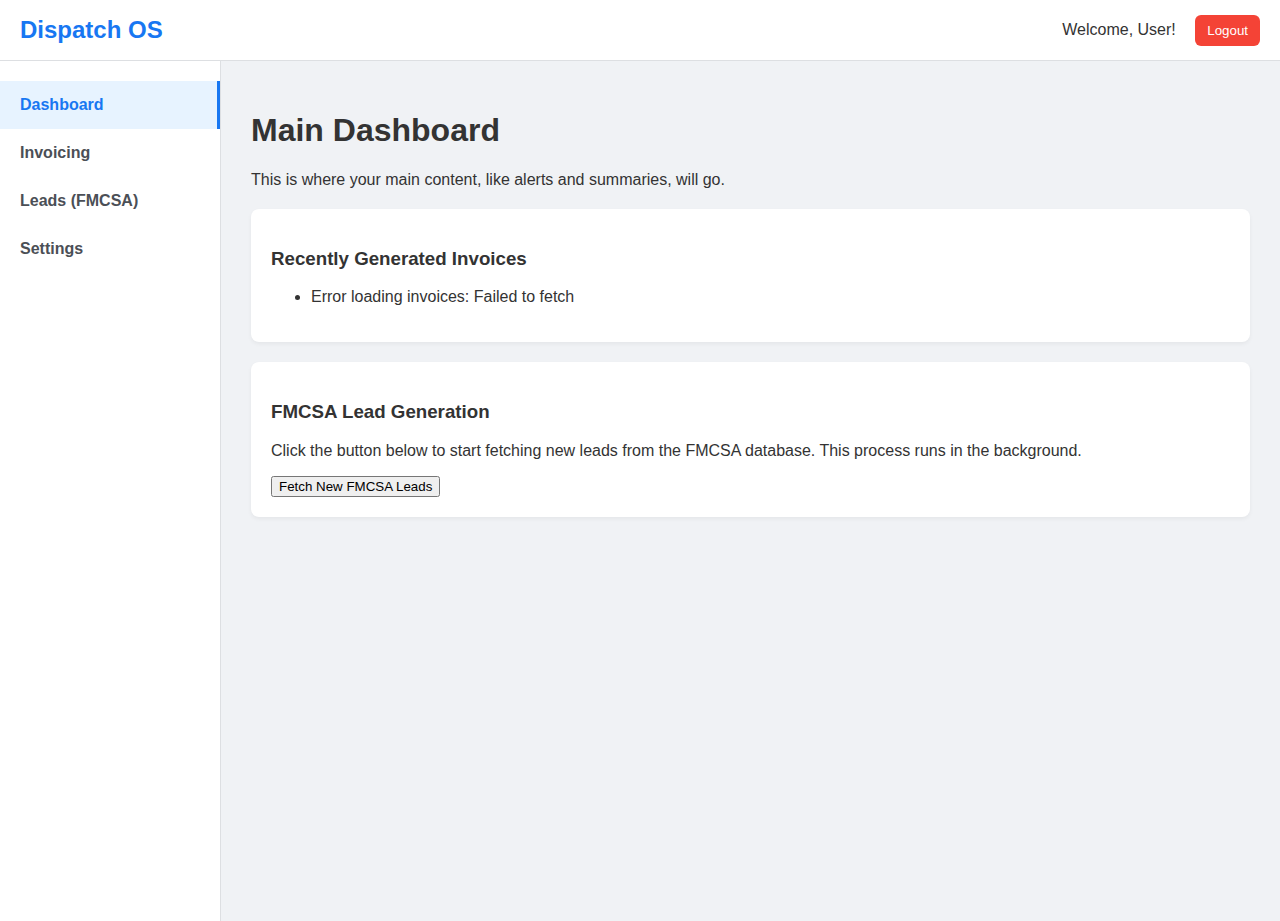
<file: dashboard.html>
<!DOCTYPE html>
<html lang="en">
<head>
    <meta charset="UTF-8">
    <meta name="viewport" content="width=device-width, initial-scale=1.0">
    <title>Dashboard - Dispatch OS</title>
    <link rel="stylesheet" href="dashboard.css">
    <!-- Purani Supabase aur auth-guard scripts yahan se hata di gayi hain -->
</head>
<body>
    <div class="navbar">
        <div class="logo">Dispatch OS</div>
        <div class="user-menu">
            <span>Welcome, User!</span>
            <button id="logoutButton">Logout</button>
        </div>
    </div>

    <div class="container">
        <div class="sidebar">
            <ul>
                <li class="active"><a href="dashboard.html">Dashboard</a></li>
                <li><a href="invoicing.html">Invoicing</a></li>
                <li><a href="leads.html">Leads (FMCSA)</a></li>
                <li><a href="#">Settings</a></li>
            </ul>
        </div>

        <div class="main-content">
            <h1>Main Dashboard</h1>
            <p>This is where your main content, like alerts and summaries, will go.</p>
            
            <div class="card">
                <h3>Recently Generated Invoices</h3>
                <ul id="invoice-list">
                    <li>Loading invoices...</li>
                </ul>
            </div>

            <div class="card">
                <h3>FMCSA Lead Generation</h3>
                <p>Click the button below to start fetching new leads from the FMCSA database. This process runs in the background.</p>
                <button id="fetchLeadsBtn">Fetch New FMCSA Leads</button>
            </div>
        </div>
    </div>
    
    <!-- Sirf is page ki zaroori script yahan hai -->
    <script src="dashboard.js"></script>
    
</body>
</html>
</file>
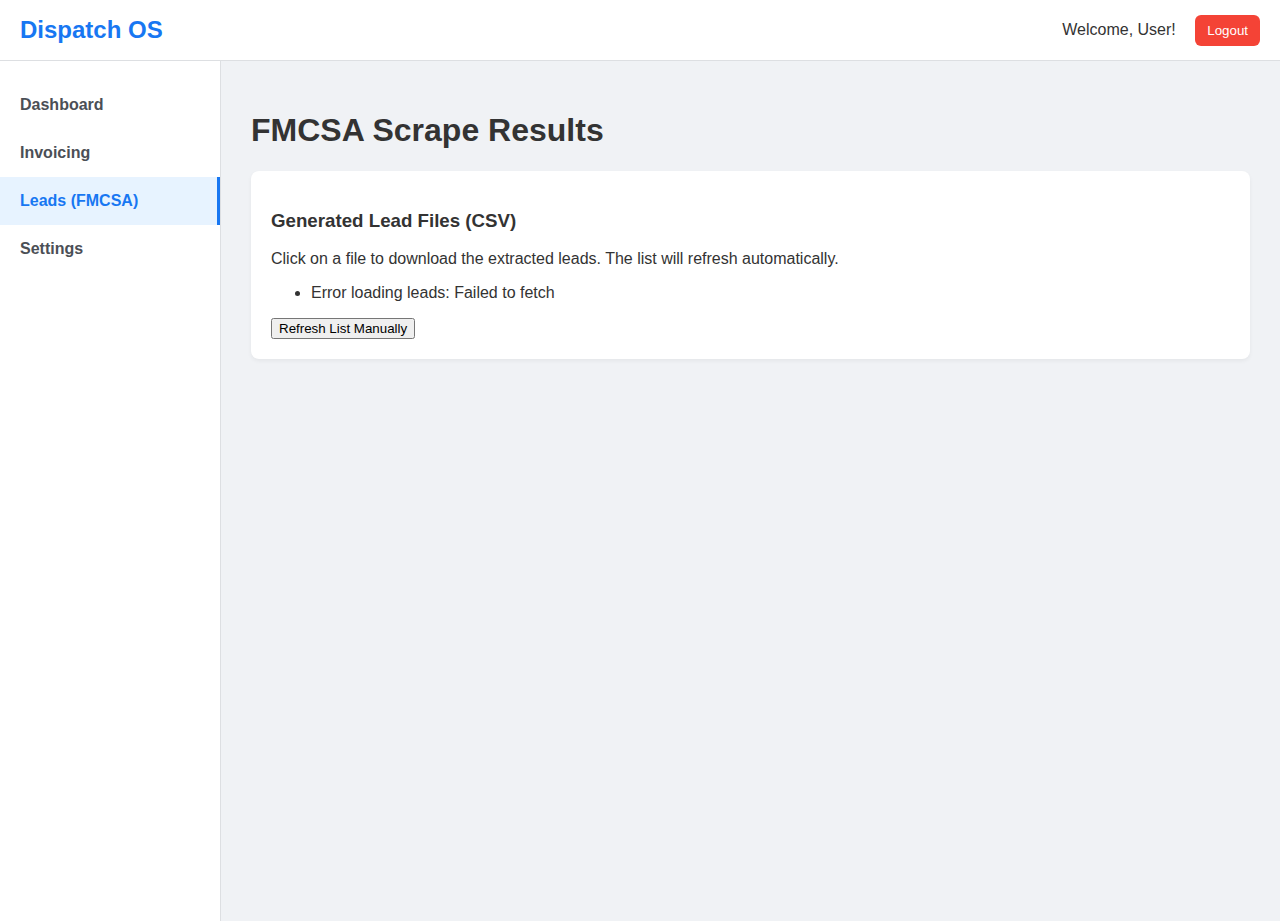
<file: leads.html>
<!DOCTYPE html>
<html lang="en">
<head>
    <meta charset="UTF-8">
    <meta name="viewport" content="width=device-width, initial-scale=1.0">
    <title>FMCSA Leads - Dispatch OS</title>
    <!-- Hum dashboard wala CSS hi istemal kar rahe hain -->
    <link rel="stylesheet" href="dashboard.css">
</head>
<body>
    <div class="navbar">
        <div class="logo">Dispatch OS</div>
        <div class="user-menu">
            <span>Welcome, User!</span>
            <button id="logoutButton">Logout</button>
        </div>
    </div>

    <div class="container">
        <div class="sidebar">
            <ul>
                <li><a href="dashboard.html">Dashboard</a></li>
                <li><a href="invoicing.html">Invoicing</a></li>
                <li class="active"><a href="leads.html">Leads (FMCSA)</a></li>
                <li><a href="#">Settings</a></li>
            </ul>
        </div>

        <div class="main-content">
            <h1>FMCSA Scrape Results</h1>
            <div class="card">
                <h3>Generated Lead Files (CSV)</h3>
                <p>Click on a file to download the extracted leads. The list will refresh automatically.</p>
                <ul id="leads-list">
                    <li>Loading lead files...</li>
                </ul>
                <button onclick="fetchFmcsaLeads()">Refresh List Manually</button>
            </div>
        </div>
    </div>
        
    <!-- Is page ki JavaScript file ko yahan link kiya gaya hai -->
    <script src="fmcsa-leads.js"></script>
    <script>
        // Page load hone par foran leads fetch karein
        document.addEventListener('DOMContentLoaded', fetchFmcsaLeads);
    </script>
</body>
</html>
</file>
<file: dashboard.css>
body {
    font-family: -apple-system, BlinkMacSystemFont, "Segoe UI", Roboto, Helvetica, Arial, sans-serif;
    background-color: #f0f2f5;
    margin: 0;
    color: #333;
}

.navbar {
    background-color: #ffffff;
    padding: 0 20px;
    display: flex;
    justify-content: space-between;
    align-items: center;
    border-bottom: 1px solid #dddfe2;
    height: 60px;
}

.logo {
    font-size: 24px;
    font-weight: bold;
    color: #1877f2;
}

.user-menu span {
    margin-right: 15px;
}

#logoutButton {
    background-color: #f44336;
    color: white;
    border: none;
    padding: 8px 12px;
    border-radius: 6px;
    cursor: pointer;
}

#logoutButton:hover {
    background-color: #d32f2f;
}

.container {
    display: flex;
}

.sidebar {
    width: 220px;
    background-color: #ffffff;
    height: calc(100vh - 60px); /* Full height minus navbar */
    padding-top: 20px;
    border-right: 1px solid #dddfe2;
}

.sidebar ul {
    list-style-type: none;
    padding: 0;
    margin: 0;
}

.sidebar ul li a {
    display: block;
    padding: 15px 20px;
    text-decoration: none;
    color: #4b4f56;
    font-weight: 600;
}

.sidebar ul li.active a,
.sidebar ul li a:hover {
    background-color: #e7f3ff;
    color: #1877f2;
    border-right: 3px solid #1877f2;
}

.main-content {
    flex-grow: 1;
    padding: 30px;
}

.card {
    background-color: #ffffff;
    padding: 20px;
    border-radius: 8px;
    box-shadow: 0 2px 4px rgba(0, 0, 0, 0.05);
    margin-top: 20px;
}
</file>
